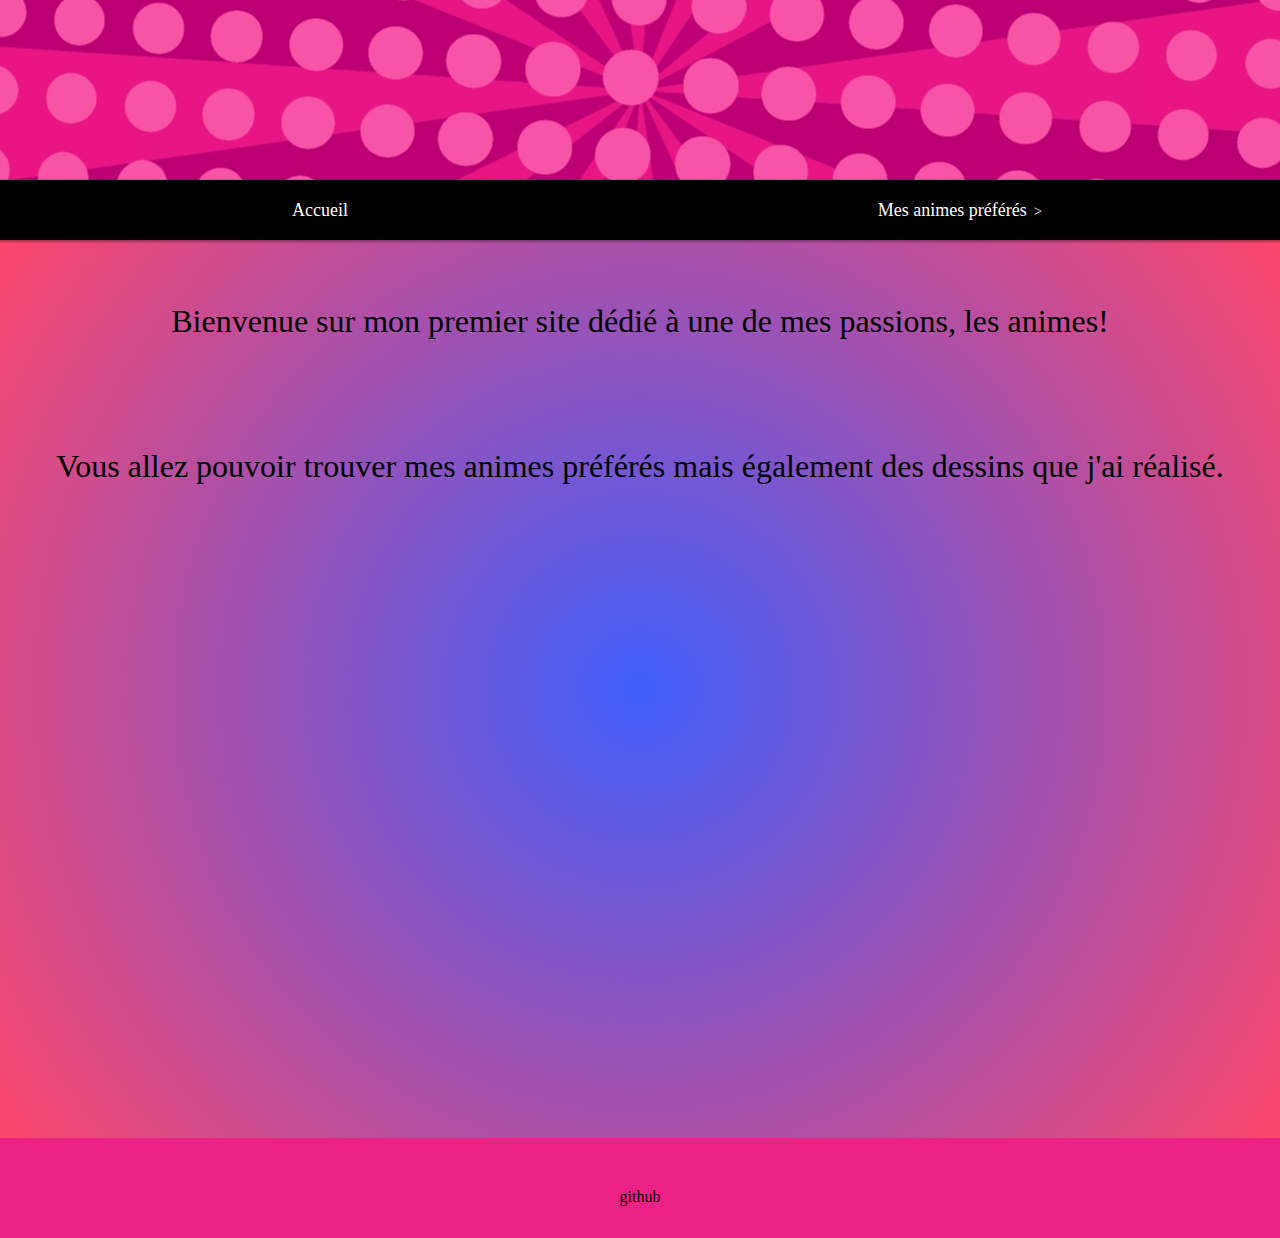
<file: index.html>
<!DOCTYPE html>
<html lang="fr">
    <head>
        <meta charset="UTF-8">
        <meta http-equiv="X-UA-Compatible" content="IE=edge">
        <meta name="viewport" content="width=device-width, initial-scale=1.0">
        <link rel="stylesheet" href="style.css"/>
        <title>Ma passion</title>
    </head>
    
    <body>

        <div class="banner"></div>
        
        <nav>
            <ul class="menu-liste">
                <li class="menu-deroulant"><a href="index.html">Accueil</a></li>
                <li class="menu-deroulant fleche"><a href="#">Mes animes préférés</a>
                    <ul class="sous-menu">
                       <li><a href="HunterxHunter.html">Hunter X Hunter</a></li> 
                       <li><a href="OnePiece.html">One Piece</a></li> 
                       <li><a href="JujutsuKaisen.html">Jujutsu Kaisen</a></li>
                       <li><a href="GamblingSchool.html">Gambling School</a></li>  
                    </ul> 
                </li> 
            </ul>
        </nav>

        <div class="arriere-plan">

        <br/>
        <p class="paragraphe">Bienvenue sur mon premier site dédié à une de mes passions, les animes!</p>
        <br/>
        <p class="paragraphe">Vous allez pouvoir trouver mes animes préférés mais également des dessins que j'ai réalisé.</p>
        <br/>

        <div class="video">
        <iframe width="1000" height="500" src="https://www.youtube.com/embed/lKOl4Ug2nj8" title="YouTube video player" frameborder="0" allow="accelerometer; autoplay; clipboard-write; encrypted-media; gyroscope; picture-in-picture" allowfullscreen></iframe>
        </div>

        </div>

        <footer>
            <p><a href="https://github.com/Timuuus" target="_blank">github</a></p>
        </footer>
    </body>
</html>
</file>
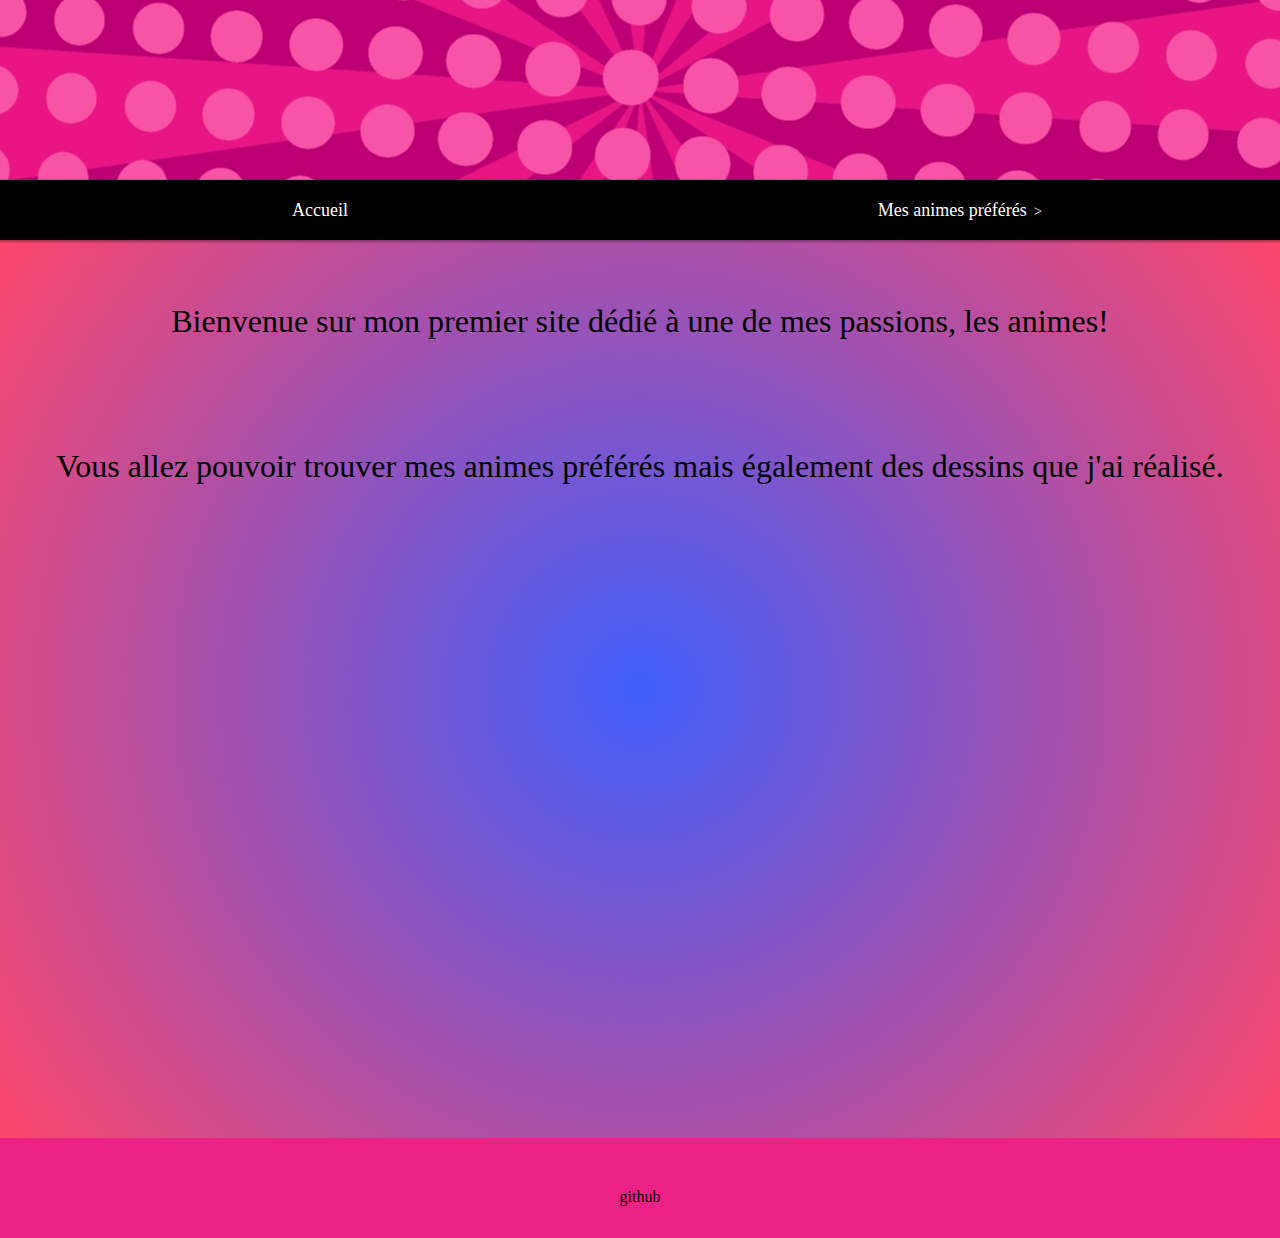
<file: accueil.html>
<!DOCTYPE html>
<html lang="fr">
    <head>
        <meta charset="UTF-8">
        <meta http-equiv="X-UA-Compatible" content="IE=edge">
        <meta name="viewport" content="width=device-width, initial-scale=1.0">
        <link rel="stylesheet" href="style.css"/>
        <title>Ma passion</title>
    </head>
    
    <body>

        <div class="banner"></div>
        
        <nav>
            <ul class="menu-liste">
                <li class="menu-deroulant"><a href="accueil.html">Accueil</a></li>
                <li class="menu-deroulant fleche"><a href="#">Mes animes préférés</a>
                    <ul class="sous-menu">
                       <li><a href="HunterxHunter.html">Hunter X Hunter</a></li> 
                       <li><a href="OnePiece.html">One Piece</a></li> 
                       <li><a href="JujutsuKaisen.html">Jujutsu Kaisen</a></li>
                       <li><a href="GamblingSchool.html">Gambling School</a></li>  
                    </ul> 
                </li> 
            </ul>
        </nav>

        <div class="arriere-plan">

        <br/>
        <p class="paragraphe">Bienvenue sur mon premier site dédié à une de mes passions, les animes!</p>
        <br/>
        <p class="paragraphe">Vous allez pouvoir trouver mes animes préférés mais également des dessins que j'ai réalisé.</p>
        <br/>

        <div class="video">
        <iframe width="1000" height="500" src="https://www.youtube.com/embed/lKOl4Ug2nj8" title="YouTube video player" frameborder="0" allow="accelerometer; autoplay; clipboard-write; encrypted-media; gyroscope; picture-in-picture" allowfullscreen></iframe>
        </div>

        </div>

        <footer>
            <p><a href="https://github.com/Timuuus" target="_blank">github</a></p>
        </footer>
    </body>
</html>
</file>
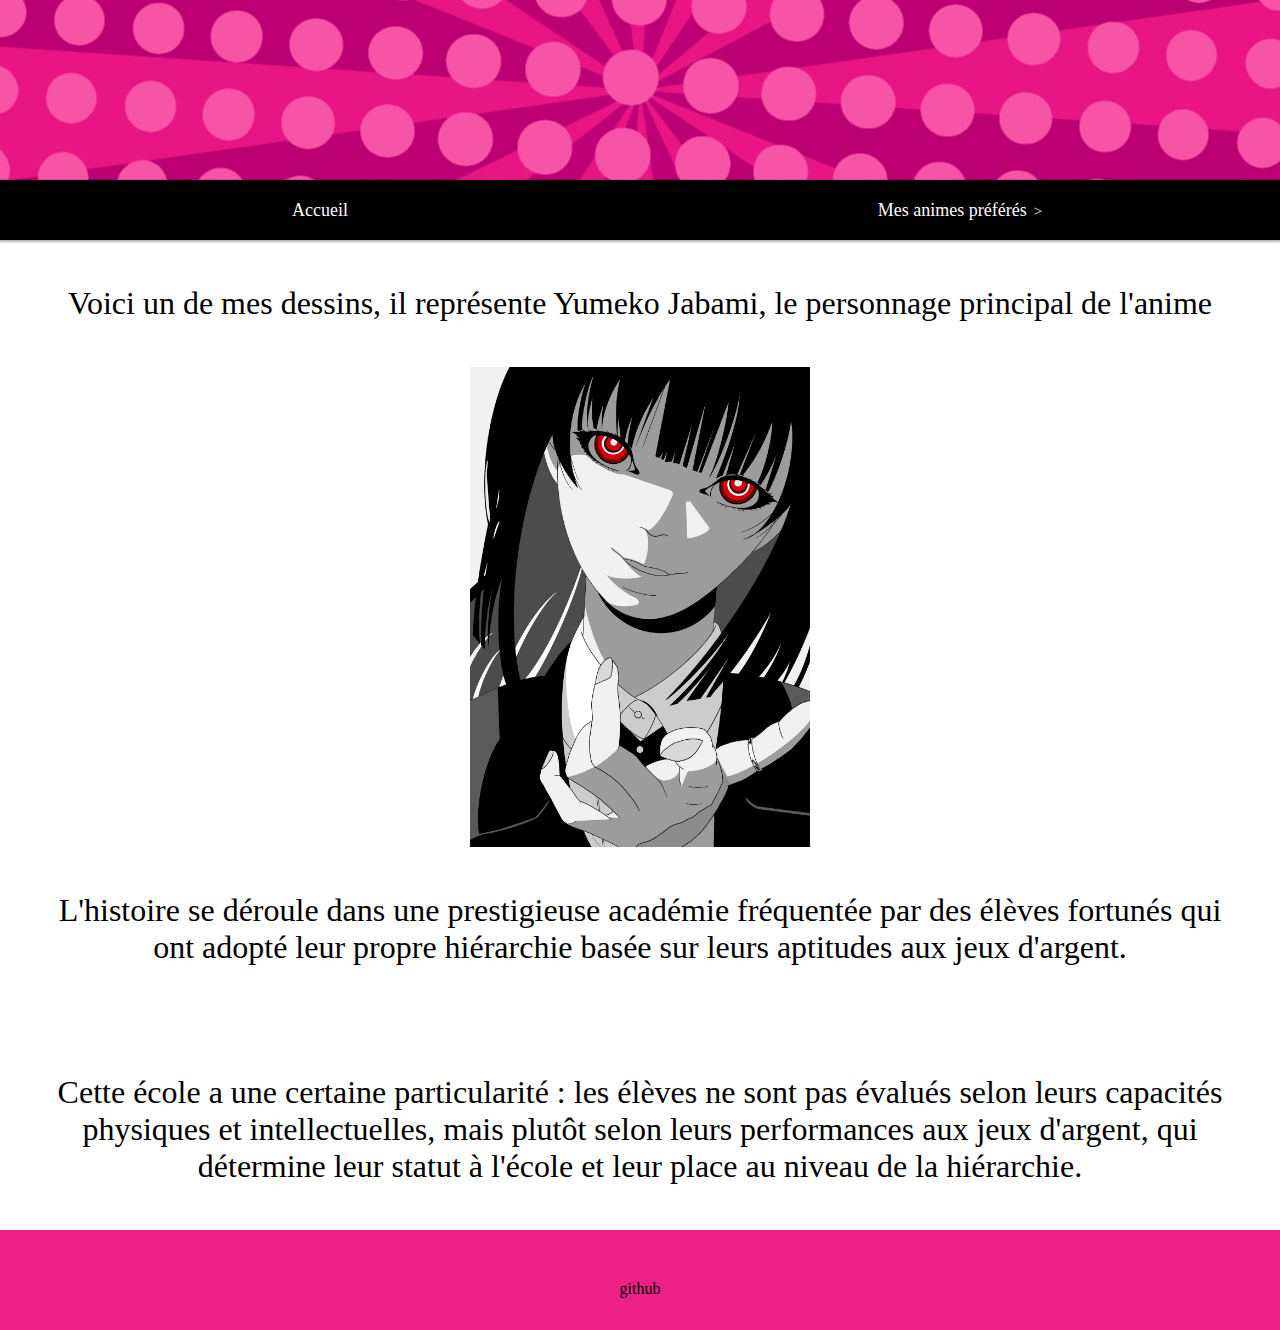
<file: GamblingSchool.html>
<!DOCTYPE html>
<html lang="fr">
    <head>
        <meta charset="UTF-8">
        <meta http-equiv="X-UA-Compatible" content="IE=edge">
        <meta name="viewport" content="width=device-width, initial-scale=1.0">
        <link rel="stylesheet" href="style.css"/>
        <title>Gambling School</title>
    </head>
    
    <body>

        <div class="banner"></div>

        <nav>
            <ul class="menu-liste">
                <li class="menu-deroulant"><a href="index.html">Accueil</a></li>
                <li class="menu-deroulant fleche"><a href="#">Mes animes préférés</a>
                    <ul class="sous-menu">
                       <li><a href="HunterxHunter.html">Hunter X Hunter</a></li> 
                       <li><a href="OnePiece.html">One Piece</a></li> 
                       <li><a href="JujutsuKaisen.html">Jujutsu Kaisen</a></li>
                       <li><a href="GamblingSchool.html">Gambling School</a></li>  
                    </ul> 
                </li> 
            </ul>
        </nav>

        <p class="paragraphe">Voici un de mes dessins, il représente Yumeko Jabami, le personnage principal de l'anime</p>

        <div class="images">
            <img src="Images/Yumeko.jpg">
        </div>

        <p class="paragraphe">L'histoire se déroule dans une prestigieuse académie fréquentée par des élèves fortunés qui ont adopté leur propre hiérarchie basée sur leurs aptitudes aux jeux d'argent.</p><br>

        <p class="paragraphe">Cette école a une certaine particularité : les élèves ne sont pas évalués selon leurs capacités physiques et intellectuelles, mais plutôt selon leurs performances aux jeux d'argent, qui détermine leur statut à l'école et leur place au niveau de la hiérarchie. </p>

        <footer>
            <p><a href="https://github.com/Timuuus" target="_blank">github</a></p>
        </footer>
        
    </body>
</html>
</file>
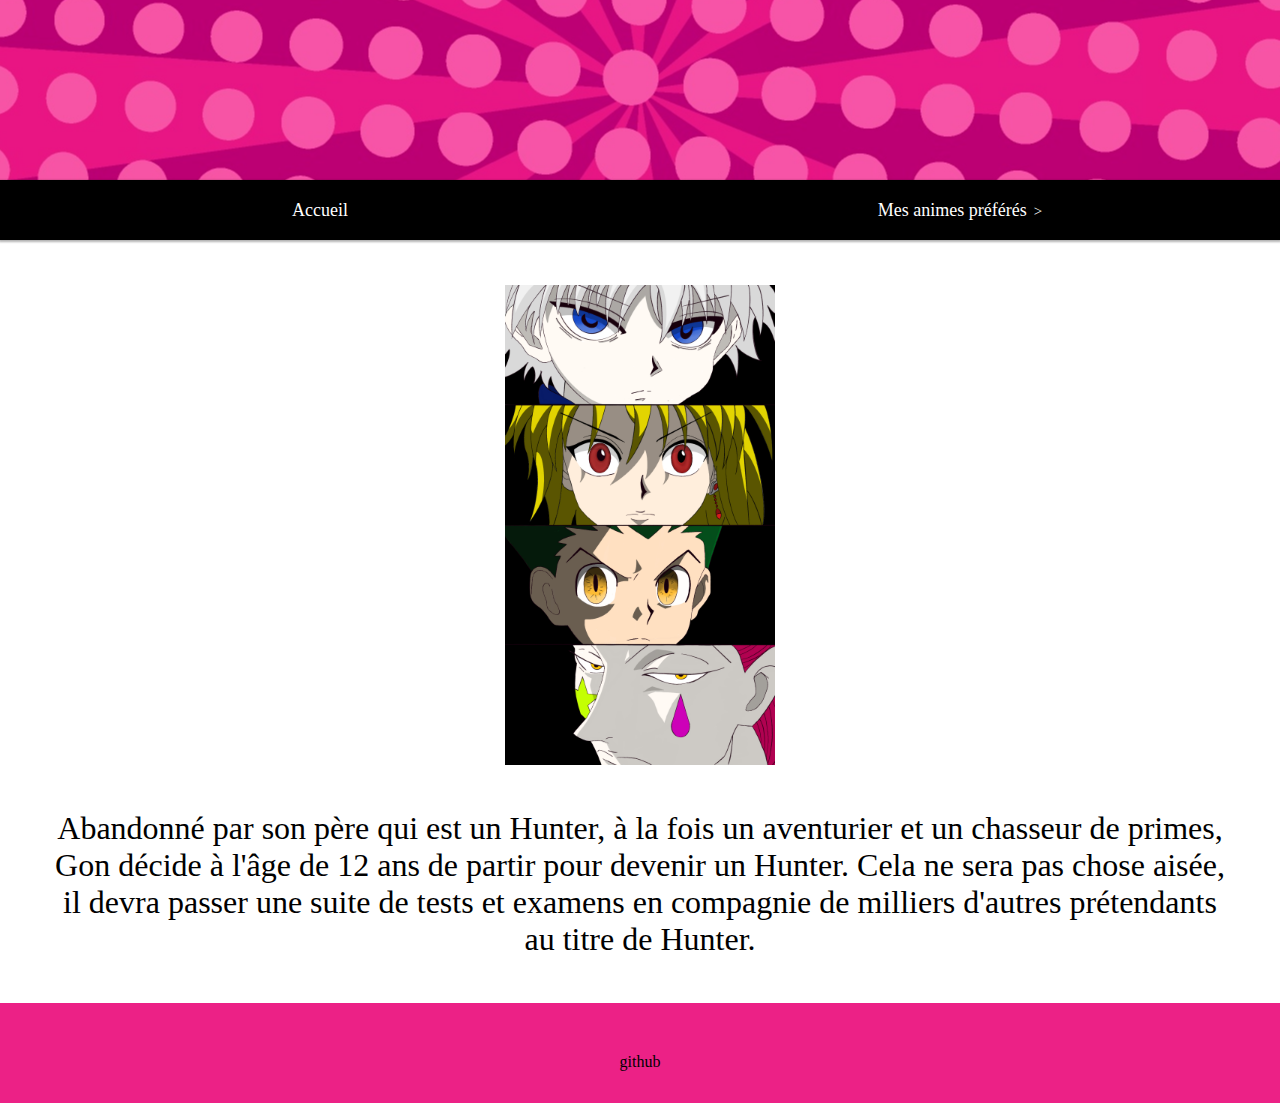
<file: HunterxHunter.html>
<!DOCTYPE html>
<html lang="fr">
    <head>
        <meta charset="UTF-8">
        <meta http-equiv="X-UA-Compatible" content="IE=edge">
        <meta name="viewport" content="width=device-width, initial-scale=1.0">
        <link rel="stylesheet" href="style.css"/>
        <title>Hunter X Hunter</title>
    </head>
    
    <body>

        <div class="banner"></div>

        <nav>
            <ul class="menu-liste">
                <li class="menu-deroulant"><a href="index.html">Accueil</a></li>
                <li class="menu-deroulant fleche"><a href="#">Mes animes préférés</a>
                    <ul class="sous-menu">
                       <li><a href="HunterxHunter.html">Hunter X Hunter</a></li> 
                       <li><a href="OnePiece.html">One Piece</a></li> 
                       <li><a href="JujutsuKaisen.html">Jujutsu Kaisen</a></li>
                       <li><a href="GamblingSchool.html">Gambling School</a></li>  
                    </ul> 
                </li> 
            </ul>
        </nav>

        <div class="images">
            <img src="Images/HxH.jpg">
        </div>

        <p class="paragraphe">Abandonné par son père qui est un Hunter, à la fois un aventurier et un chasseur de primes, Gon décide à l'âge de 12 ans de partir pour devenir un Hunter. Cela ne sera pas chose aisée, il devra passer une suite de tests et examens en compagnie de milliers d'autres prétendants au titre de Hunter.</p>    

        <footer>
            <p><a href="https://github.com/Timuuus" target="_blank">github</a></p>
        </footer>
        
    </body>  
</html>
</file>
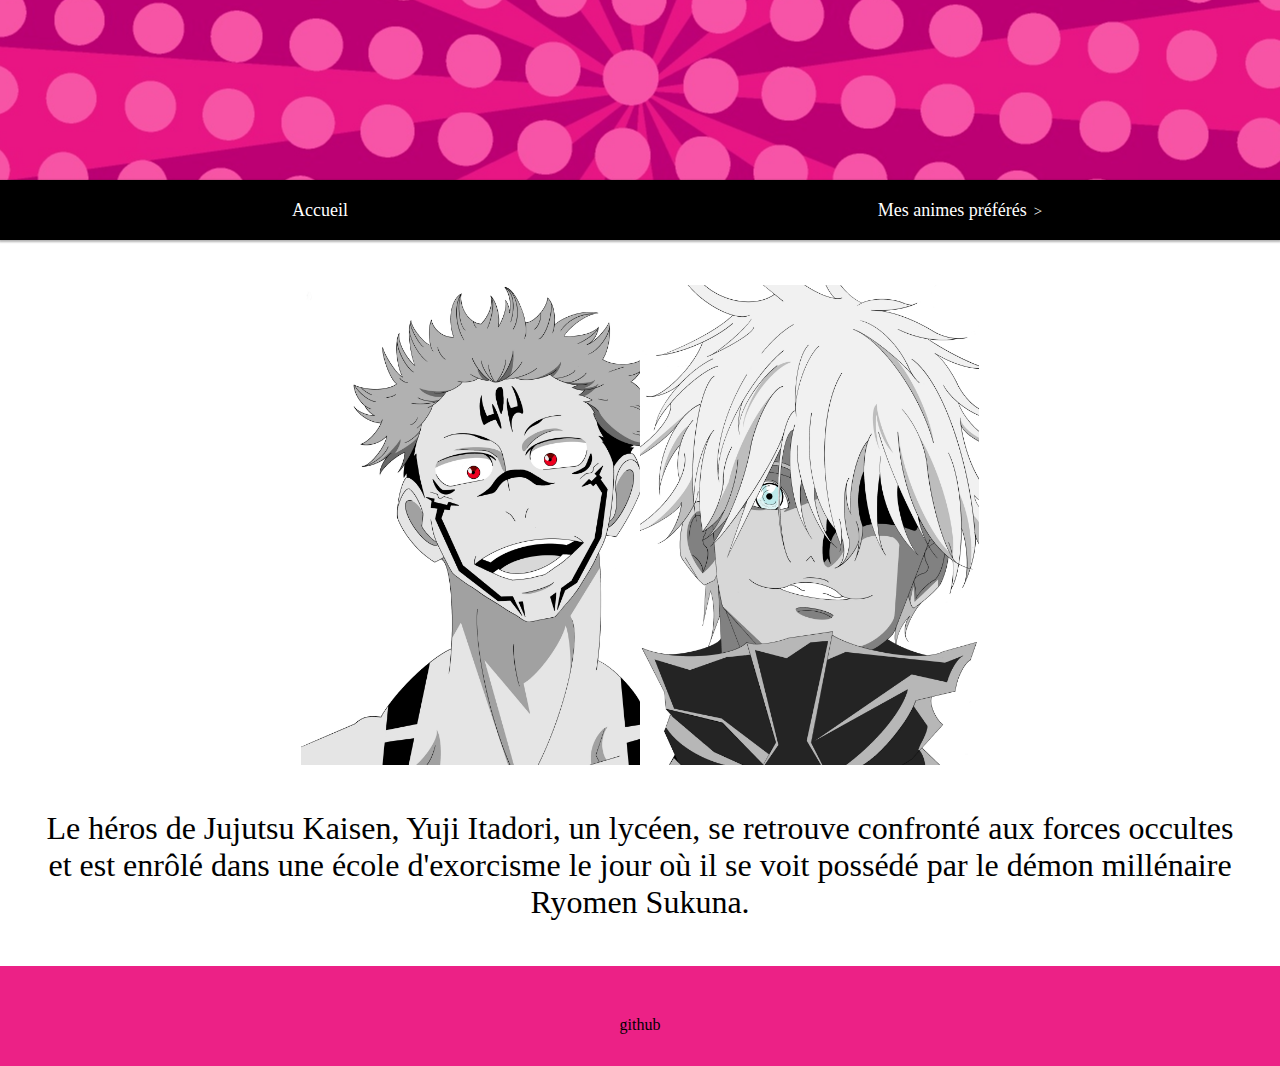
<file: JujutsuKaisen.html>
<!DOCTYPE html>
<html lang="fr">
    <head>
        <meta charset="UTF-8">
        <meta http-equiv="X-UA-Compatible" content="IE=edge">
        <meta name="viewport" content="width=device-width, initial-scale=1.0">
        <link rel="stylesheet" href="style.css"/>
        <title>Jujutsu Kaisen</title>
    </head>
    
    <body>

        <div class="banner"></div>

        <nav>
            <ul class="menu-liste">
                <li class="menu-deroulant"><a href="index.html">Accueil</a></li>
                <li class="menu-deroulant fleche"><a href="#">Mes animes préférés</a>
                    <ul class="sous-menu">
                       <li><a href="HunterxHunter.html">Hunter X Hunter</a></li> 
                       <li><a href="OnePiece.html">One Piece</a></li> 
                       <li><a href="JujutsuKaisen.html">Jujutsu Kaisen</a></li>
                       <li><a href="GamblingSchool.html">Gambling School</a></li>  
                    </ul> 
                </li> 
            </ul>
        </nav>

        <div class="images">
            <img src="Images/Sukuna.jpg">
            <img src="Images/Gojo-Satoru.jpg">
        </div>

        <p class="paragraphe">Le héros de Jujutsu Kaisen, Yuji Itadori, un lycéen, se retrouve confronté aux forces occultes et est enrôlé dans une école d'exorcisme le jour où il se voit possédé par le démon millénaire Ryomen Sukuna.</p>

         <footer>
            <p><a href="https://github.com/Timuuus" target="_blank">github</a></p>
        </footer>
        
    </body>
</html>
</file>
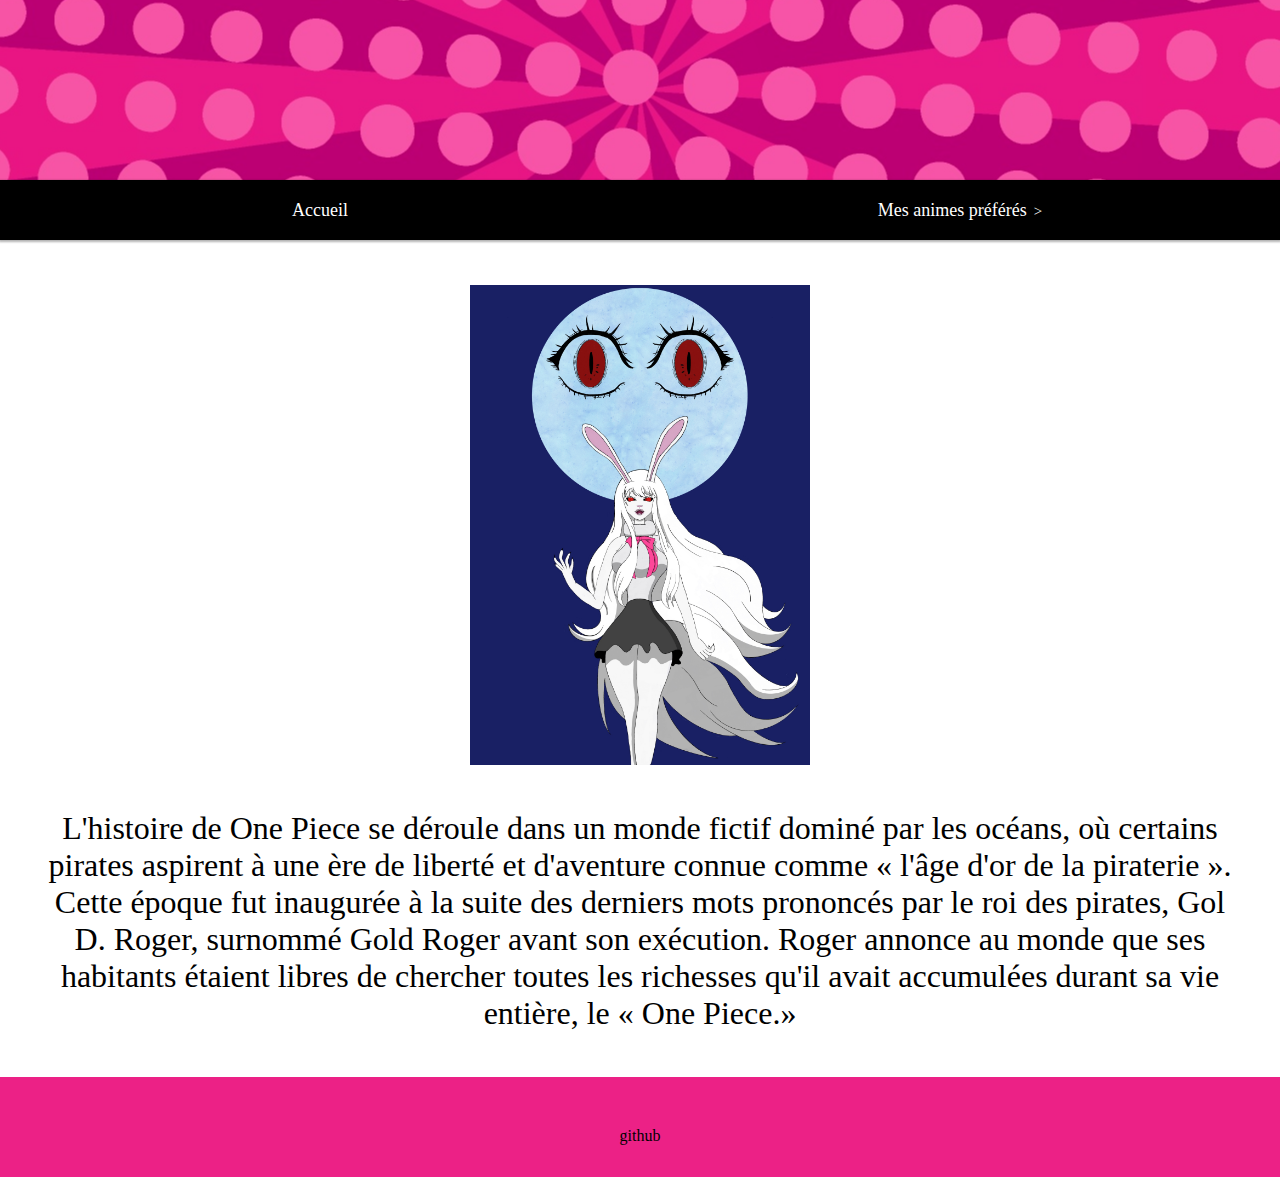
<file: OnePiece.html>
<!DOCTYPE html>
<html lang="fr">
    <head>
        <meta charset="UTF-8">
        <meta http-equiv="X-UA-Compatible" content="IE=edge">
        <meta name="viewport" content="width=device-width, initial-scale=1.0">
        <link rel="stylesheet" href="style.css"/>
        <title>One Piece</title>
    </head>
    
    <body>

        <div class="banner"></div>

        <nav>
            <ul class="menu-liste">
                <li class="menu-deroulant"><a href="index.html">Accueil</a></li>
                <li class="menu-deroulant fleche"><a href="#">Mes animes préférés</a>
                    <ul class="sous-menu">
                       <li><a href="HunterxHunter.html">Hunter X Hunter</a></li> 
                       <li><a href="OnePiece.html">One Piece</a></li> 
                       <li><a href="JujutsuKaisen.html">Jujutsu Kaisen</a></li>
                       <li><a href="GamblingSchool.html">Gambling School</a></li>  
                    </ul> 
                </li> 
            </ul>
        </nav>

        <div class="images">
            <img src="Images/Carrot-moon.jpg">
        </div>

        <p class="paragraphe">L'histoire de One Piece se déroule dans un monde fictif dominé par les océans, où certains pirates aspirent à une ère de liberté et d'aventure connue comme « l'âge d'or de la piraterie ». Cette époque fut inaugurée à la suite des derniers mots prononcés par le roi des pirates, Gol D. Roger, surnommé Gold Roger avant son exécution. Roger annonce au monde que ses habitants étaient libres de chercher toutes les richesses qu'il avait accumulées durant sa vie entière, le « One Piece.»</p>

        <footer>
            <p><a href="https://github.com/Timuuus" target="_blank">github</a></p>
        </footer>
        
    </body>
</html>
</file>
<file: style.css>
.banner {
    background: url(./Images/Banniere.jpg);
    background-position: center;
    width: 100%;
    height:20vh;
}

:root {
    --hauteur-menu: 60px;
}

* {
    margin: 0px;
    padding: 0px;
    font-family: Montserrat, serif;
}

nav {
    width: 100%;
    font-size: 18px;
    position: sticky;
    top: 0;
}

nav > ul {
    display: flex;
    text-align: center;
    box-shadow: 0px 1px 2px 1px rgba(0, 0, 0, 0.3); 
    height: var(--hauteur-menu);

}

nav ul {
    list-style-type: none;
}

nav > ul > li {
    background-color: black;
    position: relative;
    height: 100%;
    flex: 1;
}

nav > ul > li > a {
    position: absolute;
    top: 50%;
    left: 50%;
    transform: translate(-50%, -50%);
}

li a {
    text-decoration: none;
    color: white;
}

.fleche > a:after {
    content: ">";
    font-size: 15px;
    margin-left: 7px;
    display: inline-block;
}

.sous-menu {
    margin-top: var(--hauteur-menu);
    width: 100%;
    text-align: left;
    background-color: black;
    border-radius: 2px;
    overflow: hidden;
    max-height: 0;
}

.sous-menu > li > a {
    height: 50px;
    padding-left: 20px;
    width: 100%;
    align-items: center;
    display: flex;
}

nav > ul > li:hover > a {
    color: #ec2186;
}

.sous-menu > li:hover {
    background-color: #333;
}

.sous-menu > li:hover > a {
    color: #ec2186;
}

@keyframes rotationFleche {
   0%{
        transform: rotate(0deg);
   } 
   100%{
        transform: rotate(90deg);
   }
}

.menu-deroulant:hover > a:after {
    animation: rotationFleche 0.2s linear forwards ;
}

@keyframes apparitionSousMenu {
    0% {
        box-shadow: 0px 3px 3px 1px rgba(0, 0, 0, 0.3);
        border-top: 3px solid #ec2186;
    }
    30% {
        box-shadow: 0px 3px 3px 1px rgba(0, 0, 0, 0.3)
    }
    100% {
        max-height: 50em;
        border-top: 3px solid #ec2186;
        box-shadow: 0px 3px 3px 1px rgba(0, 0, 0, 0.3); 
    }
}

.menu-deroulant:hover > .sous-menu {
    animation: apparitionSousMenu 1s forwards;
}

footer {
    background-color: #ec2186;
    position:static;
    bottom: 0;
    width: 100%;
    padding-top: 50px;
    height: 50px;
}

.arriere-plan {
    background: rgb(63,94,251);
    background: radial-gradient(circle, rgba(63,94,251,1) 0%, rgba(252,70,107,1) 100%);
    width: 100%;
    height: auto;
}

.video {
   display: flex;
   justify-content: center;
   padding: 5vh;
}

.images {
   display: flex;
   justify-content: center;
   width: auto;
   height: 30em;
   margin: 5vh;
}

.paragraphe {
    text-align: center;
    font-size: 2em;
    margin: 5vh;
}

footer > p {
    text-align: center;
}

footer > p  > a {
    text-decoration: none;
    color: inherit;
}
</file>
